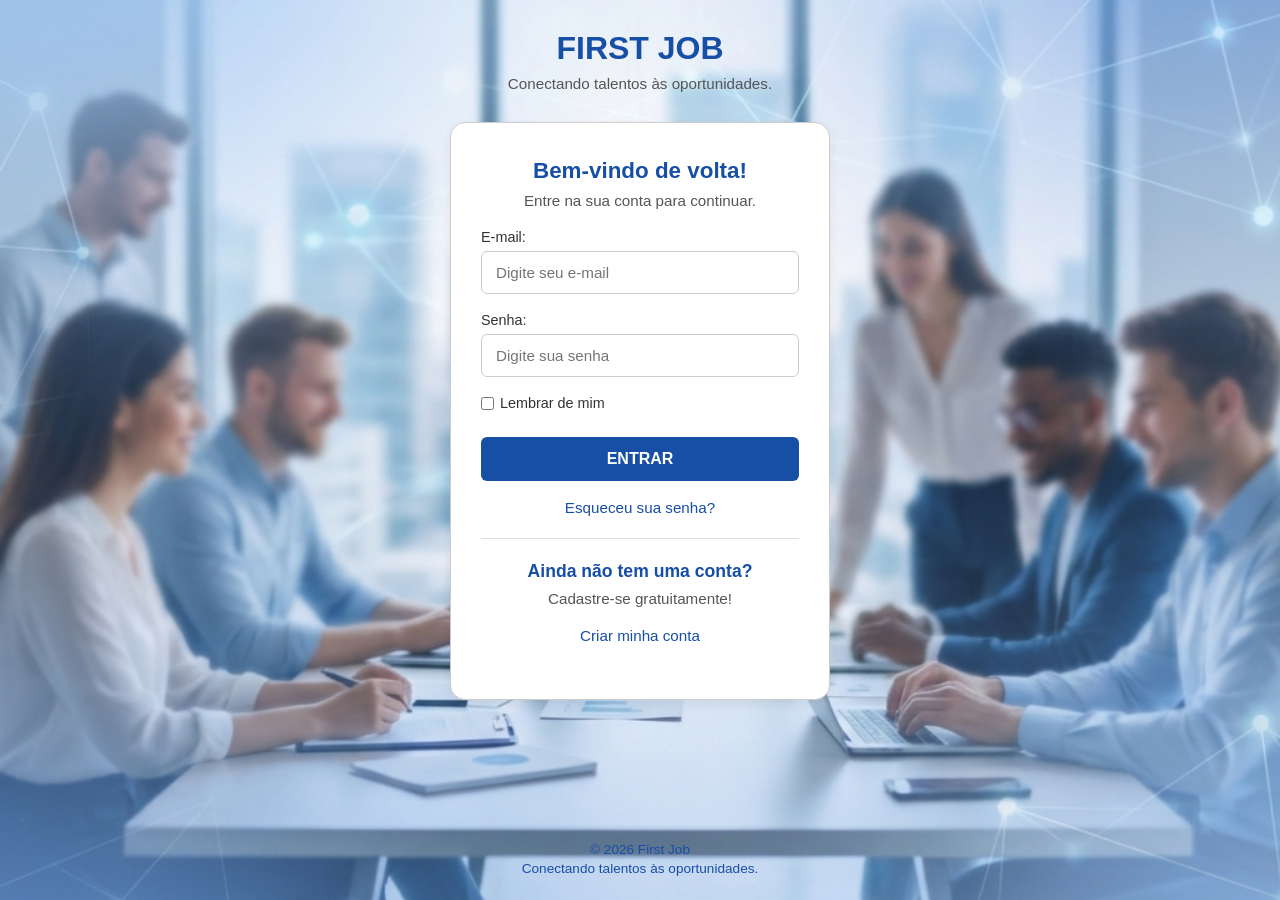
<file: html/index.html>
<!DOCTYPE html>
<html lang="pt-br">

<head>
    <meta charset="UTF-8">
    <meta name="viewport" content="width=device-width, initial-scale=1.0">
    <meta name="author" content="Angelo, Samuel">
    <meta name="description" content="First Job - Encontre seu primeiro emprego">
    <title>First Job - Login</title>
    <link rel="stylesheet" href="../css/style.css">
</head>

<body class="pagina-login">

    <header>
        <h1>FIRST JOB</h1>
        <p>Conectando talentos às oportunidades.</p>
    </header>

    <main>
        <h2>Bem-vindo de volta!</h2>
        <p>Entre na sua conta para continuar.</p>

        <form action="inicio.html" method="get">
            <p>
                <label for="email">E-mail:</label>
                <input type="email" id="email" name="email" placeholder="Digite seu e-mail" required>
            </p>

            <p>
                <label for="senha">Senha:</label>
                <input type="password" id="senha" name="senha" placeholder="Digite sua senha" required>
            </p>

            <p class="lembrar">
                <input type="checkbox" id="lembrar" name="lembrar">
                <label for="lembrar">Lembrar de mim</label>
            </p>

            <p>
                <input type="submit" value="ENTRAR">
            </p>
        </form>

        <p class="link-extra">
            <a href="recuperar-senha.html">Esqueceu sua senha?</a>
        </p>

        <hr>

        <h3>Ainda não tem uma conta?</h3>
        <p>Cadastre-se gratuitamente!</p>
        <p class="link-extra">
            <a href="cadastro.html">Criar minha conta</a>
        </p>
    </main>

    <footer>
        <p>© 2026 First Job</p>
        <p>Conectando talentos às oportunidades.</p>
    </footer>

</body>

</html>
</file>
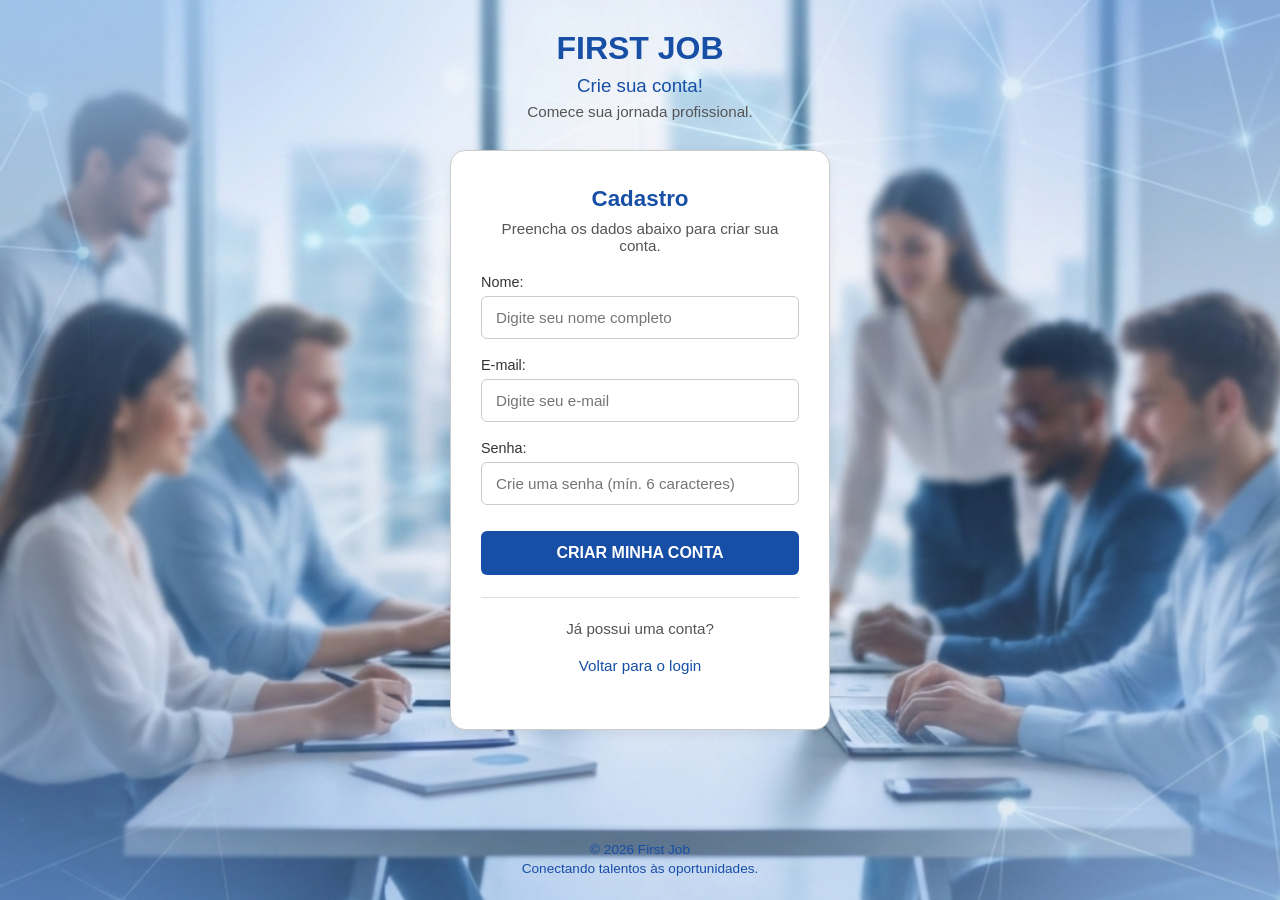
<file: html/cadastro.html>
<!DOCTYPE html>
<html lang="pt-br">

<head>
    <meta charset="UTF-8">
    <meta name="viewport" content="width=device-width, initial-scale=1.0">
    <meta name="author" content="Angelo, Samuel">
    <meta name="description" content="First Job - Crie sua conta e encontre seu primeiro emprego">
    <title>First Job - Cadastro</title>
    <link rel="stylesheet" href="../css/style.css">
</head>

<body class="cadastro pagina-login">

    <header>
        <h1>FIRST JOB</h1>
        <h3>Crie sua conta!</h3>
        <p>Comece sua jornada profissional.</p>
    </header>

    <main>
        <h2>Cadastro</h2>
        <p>Preencha os dados abaixo para criar sua conta.</p>

        <form action="contacriada.html" method="get">
            <p>
                <label for="nome">Nome:</label>
                <input type="text" id="nome" name="nome" placeholder="Digite seu nome completo" required>
            </p>

            <p>
                <label for="email">E-mail:</label>
                <input type="email" id="email" name="email" placeholder="Digite seu e-mail" required>
            </p>

            <p>
                <label for="senha">Senha:</label>
                <input type="password" id="senha" name="senha" placeholder="Crie uma senha (mín. 6 caracteres)" required
                    minlength="6">
            </p>

            <p>
                <input type="submit" value="CRIAR MINHA CONTA">
            </p>
        </form>

        <hr>

        <p>Já possui uma conta?</p>
        <p class="link-extra">
            <a href="index.html">Voltar para o login</a>
        </p>
    </main>

    <footer>
        <p>© 2026 First Job</p>
        <p>Conectando talentos às oportunidades.</p>
    </footer>

</body>

</html>
</file>
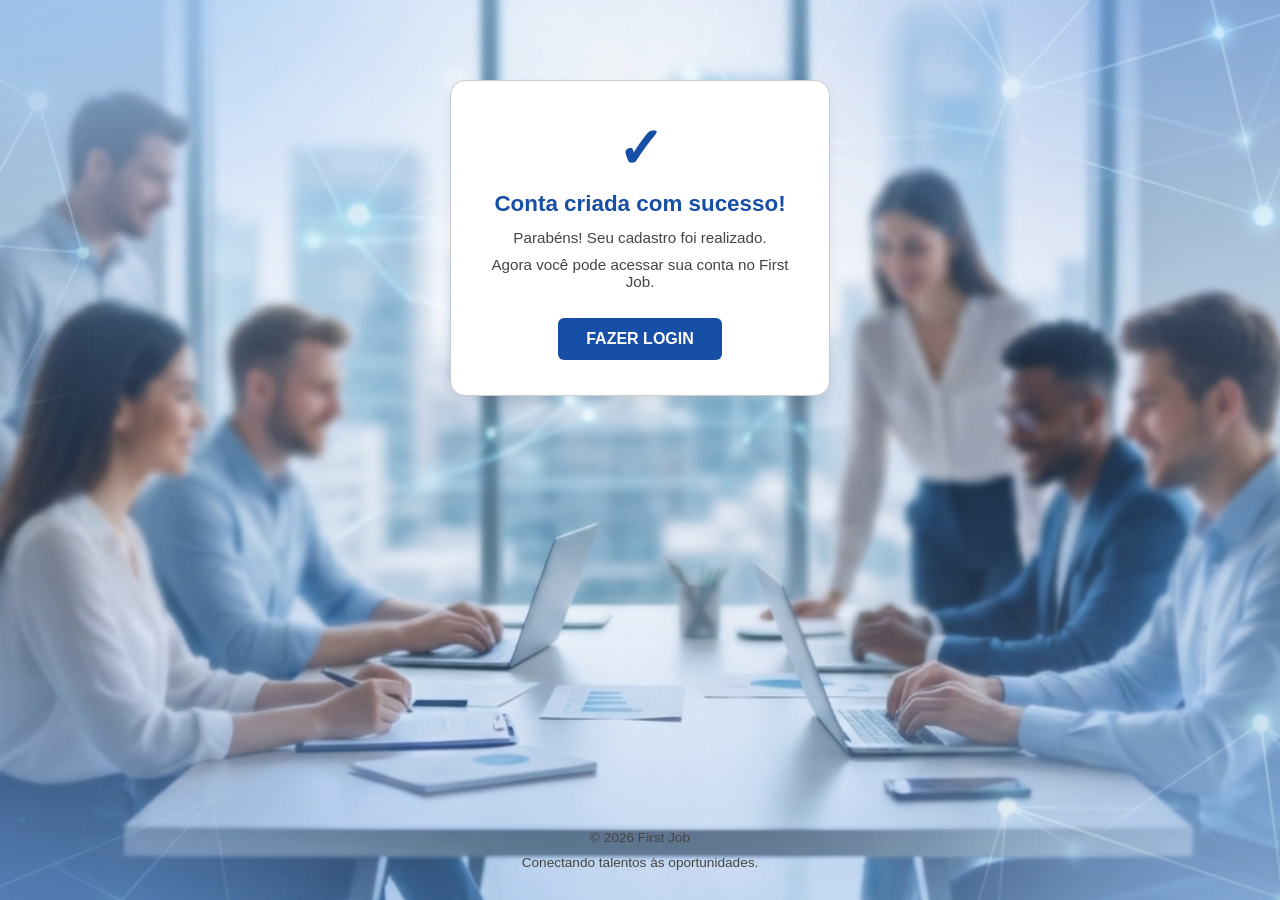
<file: html/contacriada.html>
<!DOCTYPE html>
<html lang="pt-br">

<head>
    <meta charset="UTF-8">
    <meta name="viewport" content="width=device-width, initial-scale=1.0">
    <meta name="author" content="Angelo, Samuel">
    <meta name="description" content="First Job - Conta criada com sucesso">
    <title>First Job - Conta Criada</title>
    <link rel="stylesheet" href="../css/style.css">
</head>

<body class="sucesso pagina-login">

    <main>
        <h1>✓</h1>
        <h2>Conta criada com sucesso!</h2>
        <p>Parabéns! Seu cadastro foi realizado.</p>
        <p>Agora você pode acessar sua conta no First Job.</p>
        <a href="index.html" class="botao-login">FAZER LOGIN</a>
    </main>

    <footer>
        <p>© 2026 First Job</p>
        <p>Conectando talentos às oportunidades.</p>
    </footer>

</body>

</html>
</file>
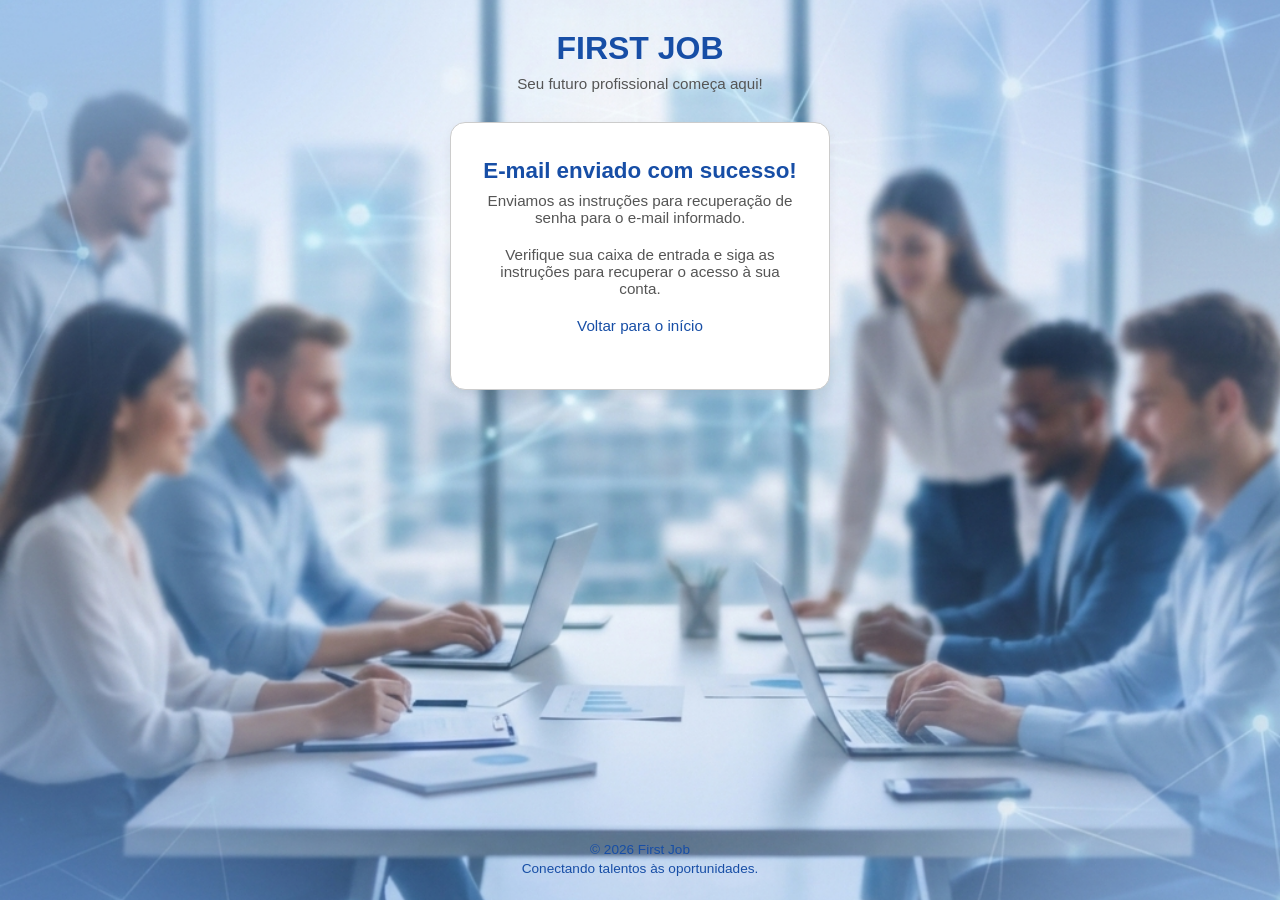
<file: html/email-enviado.html>
<!DOCTYPE html>
<html lang="pt-br">

<head>
    <meta charset="UTF-8">
    <meta name="viewport" content="width=device-width, initial-scale=1.0">
    <meta name="author" content="Angelo, Samuel">
    <meta name="description" content="First Job - E-mail enviado">
    <title>First Job - E-mail Enviado</title>
    <link rel="stylesheet" href="../css/style.css">
</head>

<body class="pagina-login">

    <header>
        <h1>FIRST JOB</h1>
        <p>Seu futuro profissional começa aqui!</p>
    </header>

    <main>

        <h2>E-mail enviado com sucesso!</h2>

        <p>
            Enviamos as instruções para recuperação de senha
            para o e-mail informado.
        </p>

        <p>
            Verifique sua caixa de entrada e siga as instruções
            para recuperar o acesso à sua conta.
        </p>

        <p>
            <a href="index.html">Voltar para o início</a>
        </p>

    </main>

    <footer>
        <p>© 2026 First Job</p>
        <p>Conectando talentos às oportunidades.</p>
    </footer>

</body>

</html>
</file>
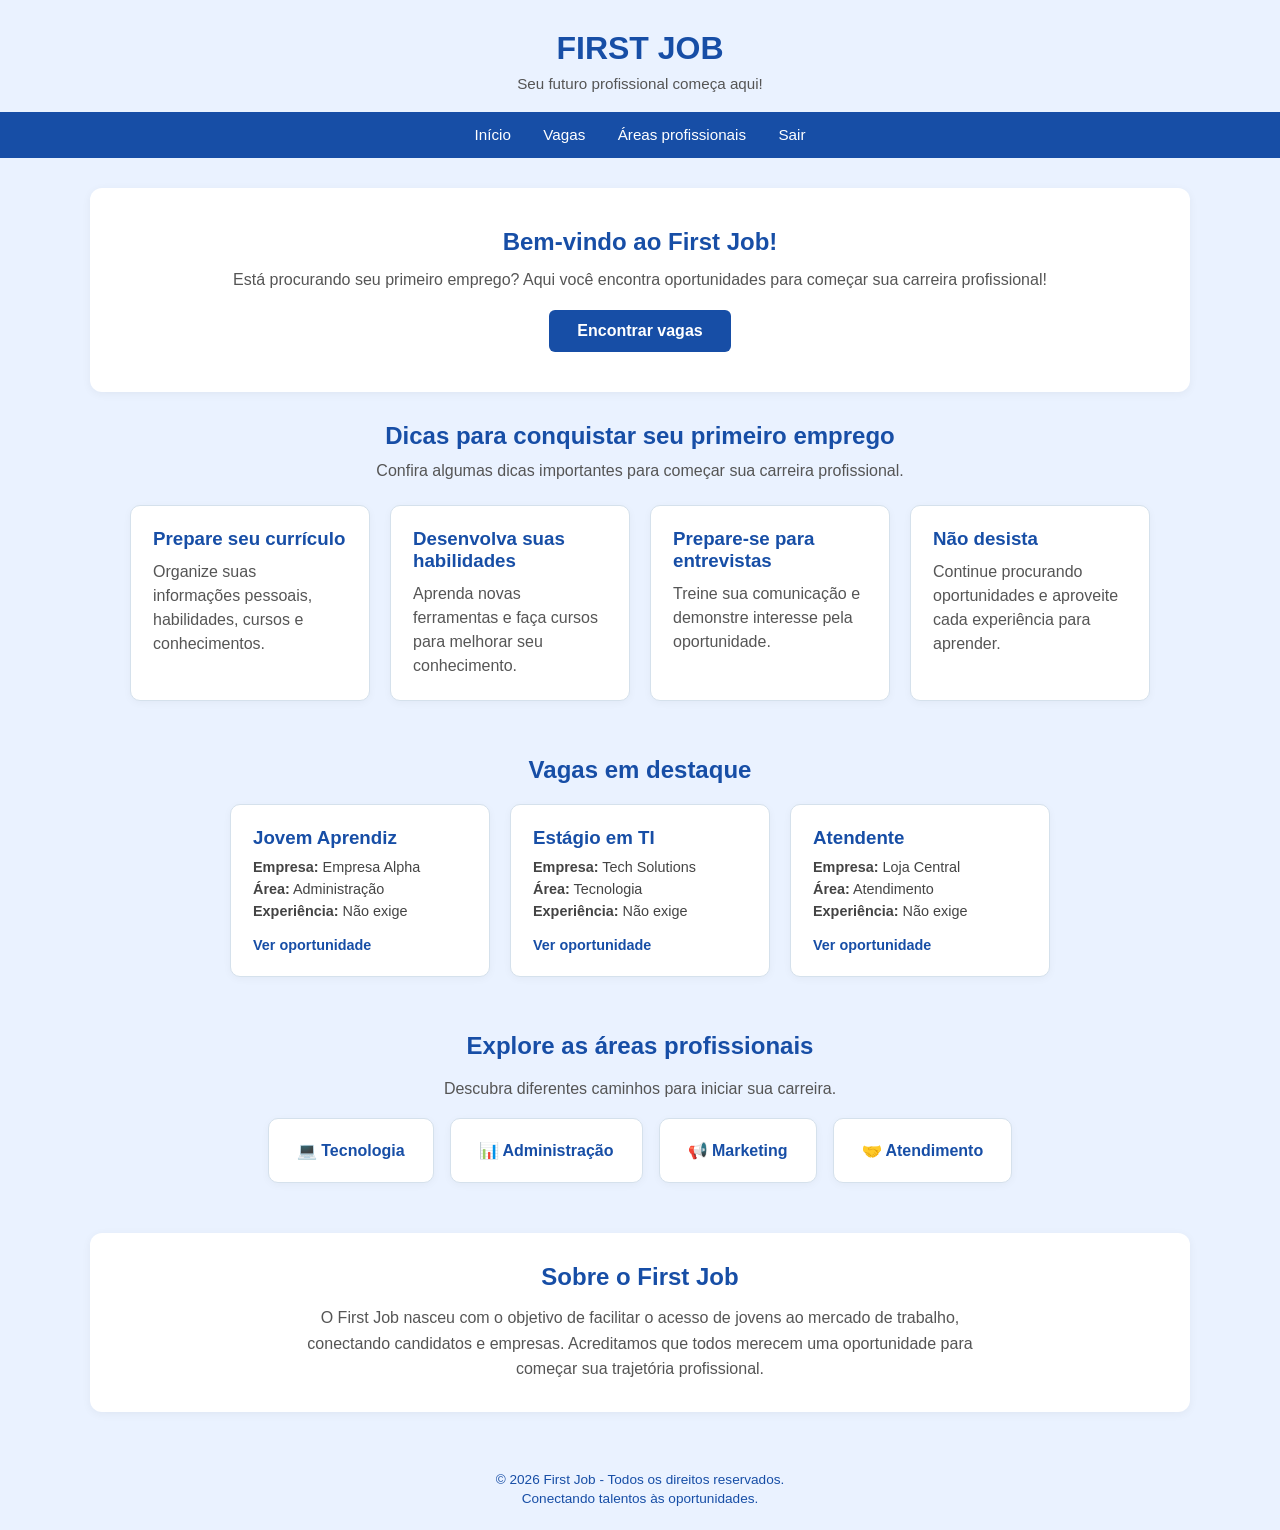
<file: html/inicio.html>
<!DOCTYPE html>
<html lang="pt-br">

<head>
    <meta charset="UTF-8">
    <meta name="viewport" content="width=device-width, initial-scale=1.0">
    <meta name="author" content="Angelo, Samuel">
    <meta name="description" content="First Job - Encontre seu primeiro emprego">
    <title>First Job - Início</title>
    <link rel="stylesheet" href="../css/inicio.css">
</head>

<body>

    <header>
        <h1>FIRST JOB</h1>
        <p>Seu futuro profissional começa aqui!</p>
    </header>

    <nav>
        <a href="inicio.html">Início</a>
        <a href="vagas.html">Vagas</a>
        <a href="areas.html">Áreas profissionais</a>
        <a href="index.html">Sair</a>
    </nav>

    <main>

        <section class="boas-vindas">
            <h2>Bem-vindo ao First Job!</h2>

            <p>
                Está procurando seu primeiro emprego?
                Aqui você encontra oportunidades para começar
                sua carreira profissional!
            </p>

            <a href="vagas.html" class="botao">Encontrar vagas</a>
        </section>

        <section class="dicas">

            <h2>Dicas para conquistar seu primeiro emprego</h2>

            <p>Confira algumas dicas importantes para começar sua carreira profissional.</p>

            <div class="dicas-container">

                <article class="dica">
                    <h3> Prepare seu currículo</h3>
                    <p>Organize suas informações pessoais, habilidades, cursos e conhecimentos.</p>
                </article>

                <article class="dica">
                    <h3> Desenvolva suas habilidades</h3>
                    <p>Aprenda novas ferramentas e faça cursos para melhorar seu conhecimento.</p>
                </article>

                <article class="dica">
                    <h3> Prepare-se para entrevistas</h3>
                    <p>Treine sua comunicação e demonstre interesse pela oportunidade.</p>
                </article>

                <article class="dica">
                    <h3> Não desista</h3>
                    <p>Continue procurando oportunidades e aproveite cada experiência para aprender.</p>
                </article>

            </div>

        </section>

        <section id="vagas">

            <h2>Vagas em destaque</h2>

            <div class="vagas-container">

                <article class="vaga">
                    <h3>Jovem Aprendiz</h3>
                    <p><strong>Empresa:</strong> Empresa Alpha</p>
                    <p><strong>Área:</strong> Administração</p>
                    <p><strong>Experiência:</strong> Não exige</p>
                    <a href="vagas.html">Ver oportunidade</a>
                </article>

                <article class="vaga">
                    <h3>Estágio em TI</h3>
                    <p><strong>Empresa:</strong> Tech Solutions</p>
                    <p><strong>Área:</strong> Tecnologia</p>
                    <p><strong>Experiência:</strong> Não exige</p>
                    <a href="vagas.html">Ver oportunidade</a>
                </article>

                <article class="vaga">
                    <h3>Atendente</h3>
                    <p><strong>Empresa:</strong> Loja Central</p>
                    <p><strong>Área:</strong> Atendimento</p>
                    <p><strong>Experiência:</strong> Não exige</p>
                    <a href="vagas.html">Ver oportunidade</a>
                </article>

            </div>

        </section>

        <section id="areas" class="areas">

            <h2>Explore as áreas profissionais</h2>

            <p>Descubra diferentes caminhos para iniciar sua carreira.</p>

            <div class="areas-container">
                <div class="area">💻 Tecnologia</div>
                <div class="area">📊 Administração</div>
                <div class="area">📢 Marketing</div>
                <div class="area">🤝 Atendimento</div>
            </div>

        </section>

        <section id="sobre" class="sobre">
            <h2>Sobre o First Job</h2>

            <p>
                O First Job nasceu com o objetivo de facilitar
                o acesso de jovens ao mercado de trabalho,
                conectando candidatos e empresas.
                Acreditamos que todos merecem uma oportunidade
                para começar sua trajetória profissional.
            </p>
        </section>

    </main>

    <footer>
        <p>© 2026 First Job - Todos os direitos reservados.</p>
        <p>Conectando talentos às oportunidades.</p>
    </footer>

</body>

</html>
</file>
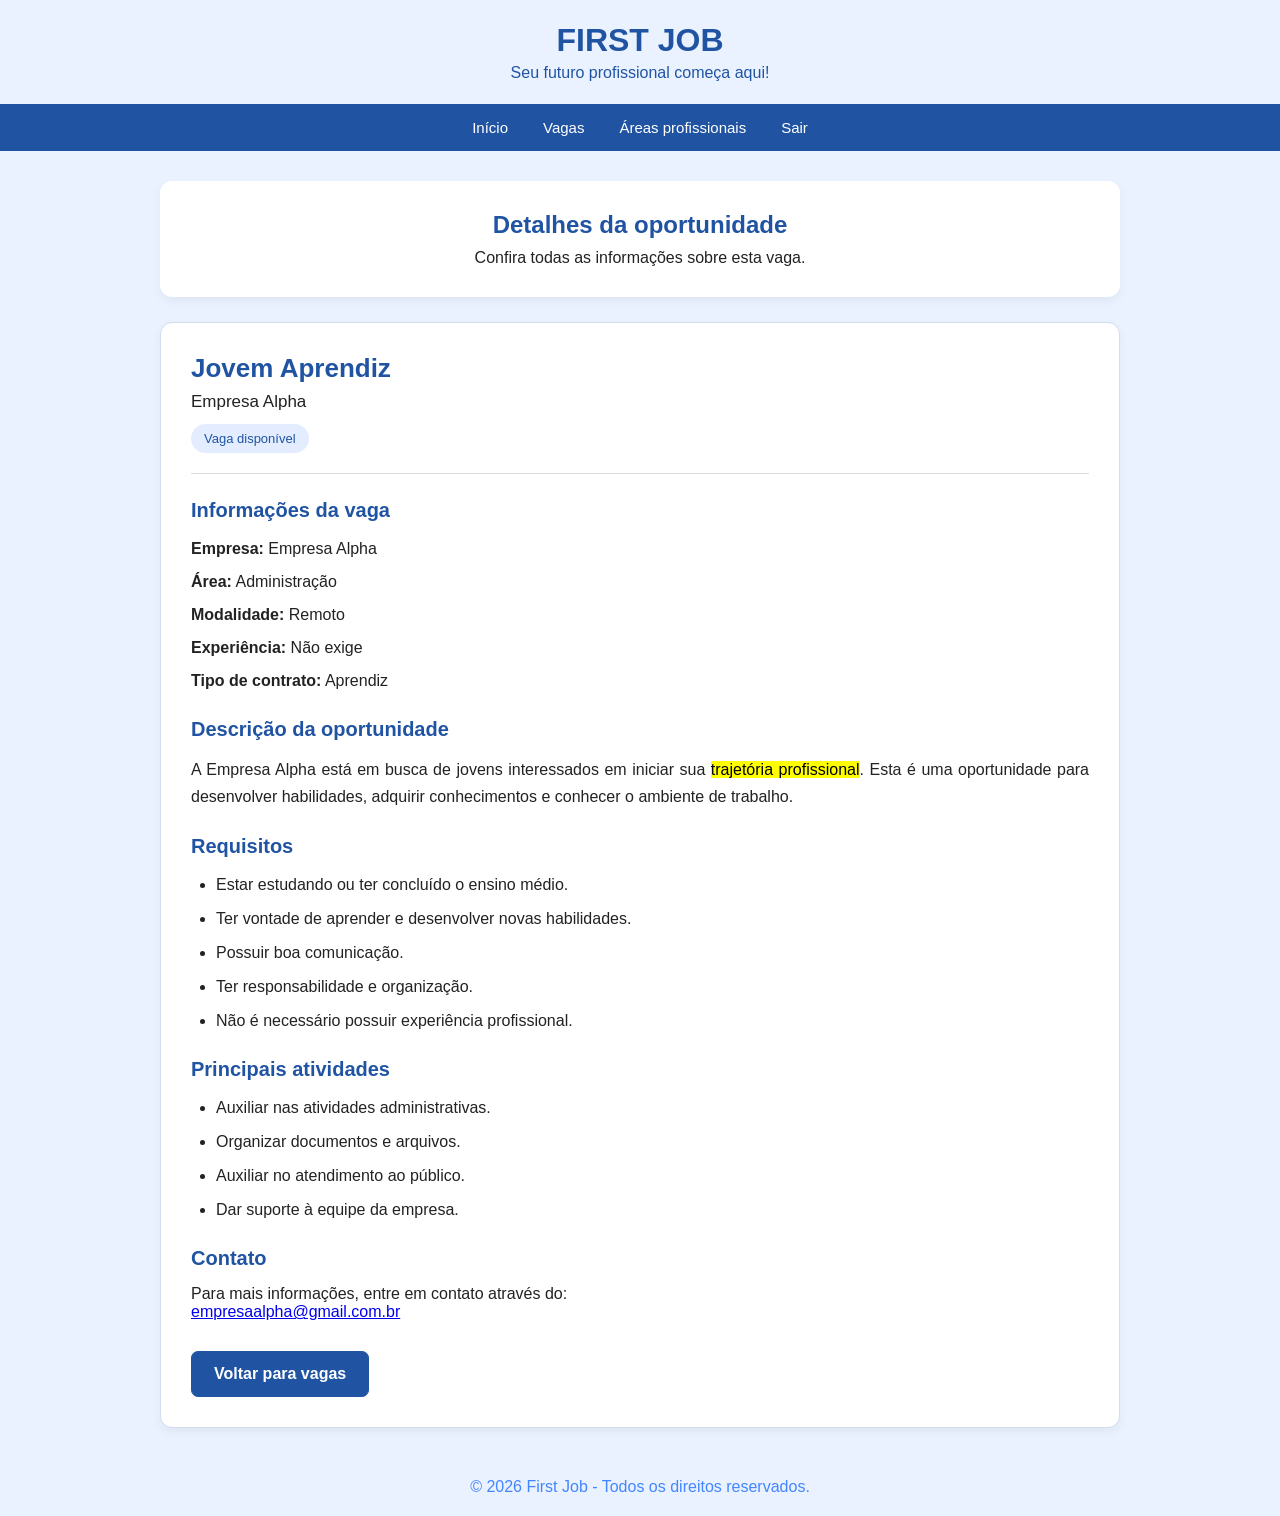
<file: html/oportunidade.html>
<!DOCTYPE html>
<html lang="pt-br">

<head>
    <meta charset="UTF-8">
    <meta name="viewport" content="width=device-width, initial-scale=1.0">
    <meta name="author" content="Angelo, Samuel">
    <meta name="description" content="First Job - Detalhes da oportunidade">
    <title>Detalhes da Oportunidade - First Job</title>
    <link rel="stylesheet" href="../css/oportunidade.css">
</head>

<body>

    <header>
        <h1>FIRST JOB</h1>
        <p>Seu futuro profissional começa aqui!</p>
    </header>

    <nav>
        <a href="inicio.html">Início</a>
        <a href="vagas.html">Vagas</a>
        <a href="areas.html">Áreas profissionais</a>
        <a href="index.html">Sair</a>
    </nav>

    <main>

        <section class="titulo-pagina">
            <h2>Detalhes da oportunidade</h2>
            <p>Confira todas as informações sobre esta vaga.</p>
        </section>

        <section class="detalhes-vaga">

            <div class="cabecalho-vaga">
                <h2>Jovem Aprendiz</h2>
                <p>Empresa Alpha</p>
                <span class="status">Vaga disponível</span>
            </div>

            <div class="informacoes">
                <h3>Informações da vaga</h3>

                <p><strong>Empresa:</strong> Empresa Alpha</p>
                <p><strong>Área:</strong> Administração</p>
                <p><strong>Modalidade:</strong> Remoto</p>
                <p><strong>Experiência:</strong> Não exige</p>
                <p><strong>Tipo de contrato:</strong> Aprendiz</p>
            </div>

            <div class="descricao">
                <h3>Descrição da oportunidade</h3>

                <p>
                    A Empresa Alpha está em busca de jovens interessados
                    em iniciar sua <mark>trajetória profissional</mark>. Esta é uma
                    oportunidade para desenvolver habilidades, adquirir
                    conhecimentos e conhecer o ambiente de trabalho.
                </p>
            </div>

            <div class="requisitos">
                <h3>Requisitos</h3>

                <ul>
                    <li>Estar estudando ou ter concluído o ensino médio.</li>
                    <li>Ter vontade de aprender e desenvolver novas habilidades.</li>
                    <li>Possuir boa comunicação.</li>
                    <li>Ter responsabilidade e organização.</li>
                    <li>Não é necessário possuir experiência profissional.</li>
                </ul>
            </div>

            <div class="responsabilidades">
                <h3>Principais atividades</h3>

                <ul>
                    <li>Auxiliar nas atividades administrativas.</li>
                    <li>Organizar documentos e arquivos.</li>
                    <li>Auxiliar no atendimento ao público.</li>
                    <li>Dar suporte à equipe da empresa.</li>
                </ul>
            </div>

            <div class="contato">
                <h3>Contato</h3>

                <p>
                    Para mais informações, entre em contato através do: <br>
                    <a href="mailto:empresaalpha@gmail.com.br">empresaalpha@gmail.com.br</a>
                </p>
            </div>

            <div class="botoes">
                <a href="vagas.html" class="voltar">
                    Voltar para vagas
                </a>
            </div>

        </section>

    </main>

    <footer>
        <p>© 2026 First Job - Todos os direitos reservados.</p>
    </footer>

</body>

</html>
</file>
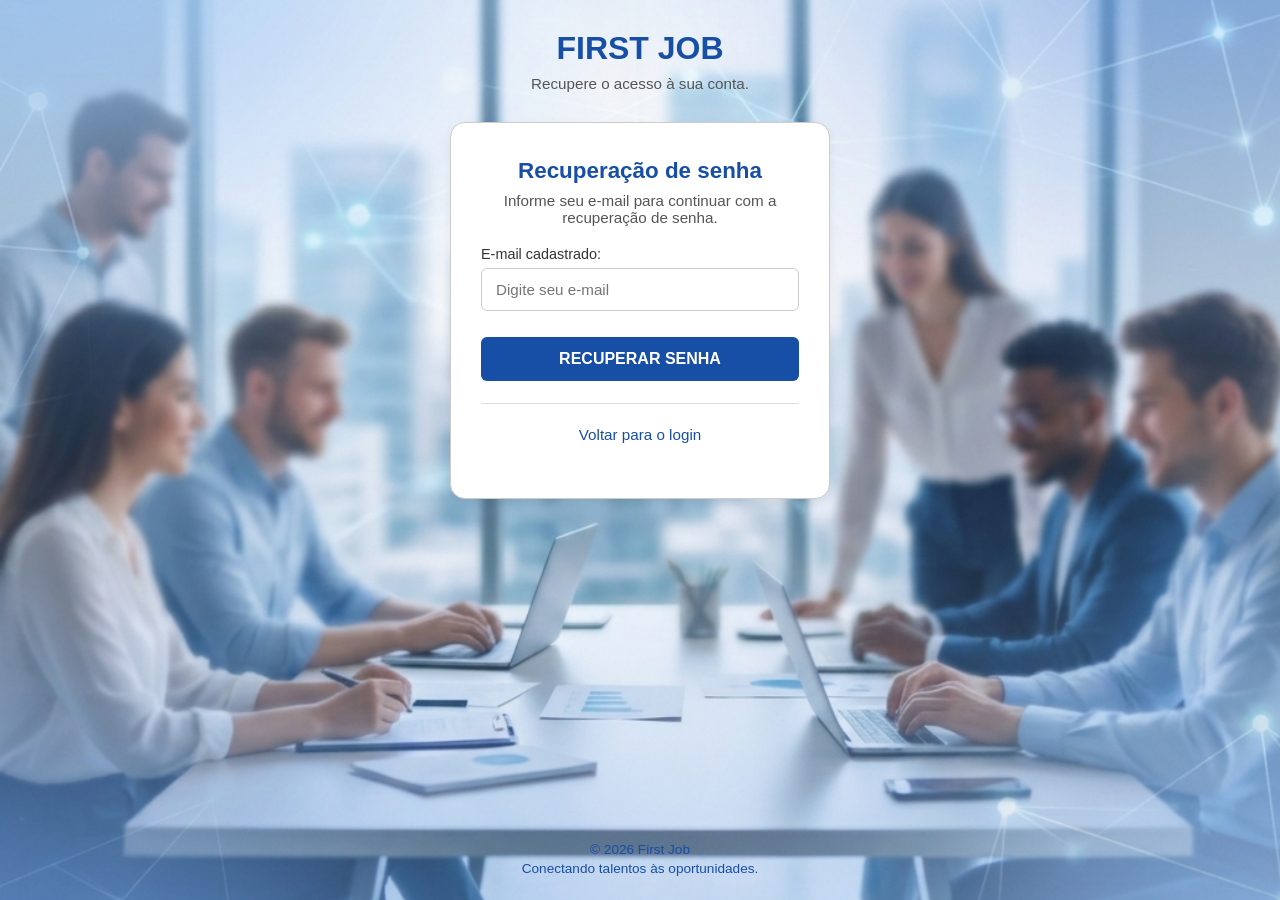
<file: html/recuperar-senha.html>
<!DOCTYPE html>
<html lang="pt-br">

<head>
    <meta charset="UTF-8">
    <meta name="viewport" content="width=device-width, initial-scale=1.0">
    <meta name="author" content="Angelo, Samuel">
    <meta name="description" content="First Job - Recuperação de senha">
    <title>First Job - Recuperar Senha</title>
    <link rel="stylesheet" href="../css/style.css">
</head>

<body class="pagina-login">

    <header>
        <h1>FIRST JOB</h1>
        <p>Recupere o acesso à sua conta.</p>
    </header>

    <main>

        <h2>Recuperação de senha</h2>

        <p>
            Informe seu e-mail para continuar com a recuperação de senha.
        </p>

        <form action="email-enviado.html" method="get">

            <p>
                <label for="email">E-mail cadastrado:</label>
                <input type="email" id="email" name="email" placeholder="Digite seu e-mail" required>
            </p>

            <p>
                <input type="submit" value="RECUPERAR SENHA">
            </p>

        </form>

        <hr>

        <p>
            <a href="index.html">Voltar para o login</a>
        </p>

    </main>

    <footer>
        <p>© 2026 First Job</p>
        <p>Conectando talentos às oportunidades.</p>
    </footer>

</body>

</html>
</file>
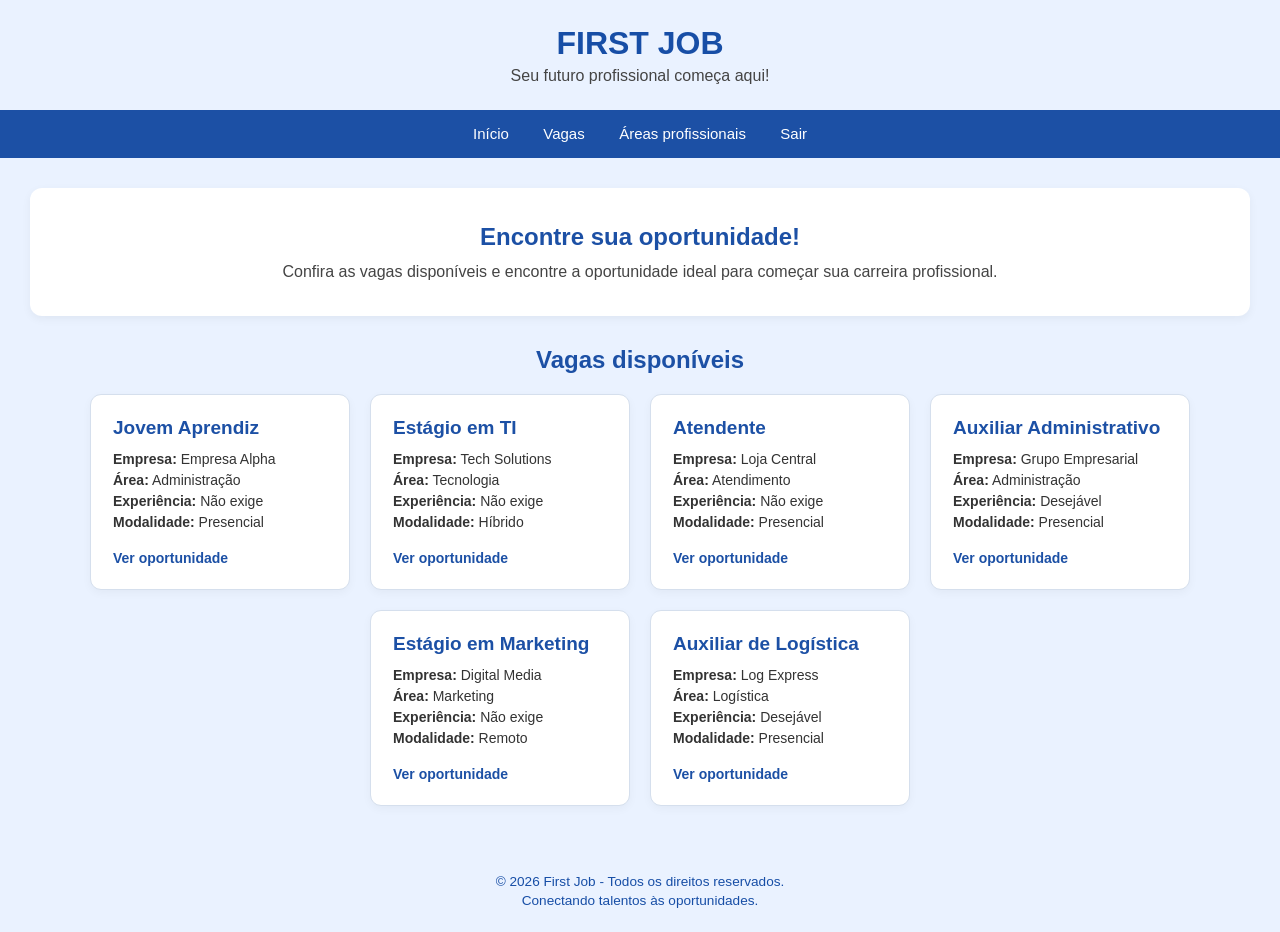
<file: html/vagas.html>
<!DOCTYPE html>
<html lang="pt-br">

<head>
    <meta charset="UTF-8">
    <meta name="viewport" content="width=device-width, initial-scale=1.0">
    <meta name="author" content="Angelo, Samuel">
    <meta name="description" content="First Job - Vagas">
    <title>Vagas - First Job</title>
    <link rel="stylesheet" href="../css/vagas.css">
</head>

<body>

    <header>
        <h1>FIRST JOB</h1>
        <p>Seu futuro profissional começa aqui!</p>
    </header>

    <nav>
        <a href="inicio.html">Início</a>
        <a href="vagas.html">Vagas</a>
        <a href="areas.html">Áreas profissionais</a>
        <a href="index.html">Sair</a>
    </nav>

    <main>

        <section class="titulo-pagina">
            <h2>Encontre sua oportunidade!</h2>
            <p>
                Confira as vagas disponíveis e encontre a oportunidade
                ideal para começar sua carreira profissional.
            </p>
        </section>

        <section class="vagas">
            <h2>Vagas disponíveis</h2>

            <div class="container-vagas">

                <div class="card-vaga">
                    <h3>Jovem Aprendiz</h3>

                    <p><strong>Empresa:</strong> Empresa Alpha</p>
                    <p><strong>Área:</strong> Administração</p>
                    <p><strong>Experiência:</strong> Não exige</p>
                    <p><strong>Modalidade:</strong> Presencial</p>

                    <a href="oportunidade.html">Ver oportunidade</a>
                </div>

                <div class="card-vaga">
                    <h3>Estágio em TI</h3>

                    <p><strong>Empresa:</strong> Tech Solutions</p>
                    <p><strong>Área:</strong> Tecnologia</p>
                    <p><strong>Experiência:</strong> Não exige</p>
                    <p><strong>Modalidade:</strong> Híbrido</p>

                    <a href="oportunidade.html">Ver oportunidade</a>
                </div>

                <div class="card-vaga">
                    <h3>Atendente</h3>

                    <p><strong>Empresa:</strong> Loja Central</p>
                    <p><strong>Área:</strong> Atendimento</p>
                    <p><strong>Experiência:</strong> Não exige</p>
                    <p><strong>Modalidade:</strong> Presencial</p>

                    <a href="oportunidade.html">Ver oportunidade</a>
                </div>

                <div class="card-vaga">
                    <h3>Auxiliar Administrativo</h3>

                    <p><strong>Empresa:</strong> Grupo Empresarial</p>
                    <p><strong>Área:</strong> Administração</p>
                    <p><strong>Experiência:</strong> Desejável</p>
                    <p><strong>Modalidade:</strong> Presencial</p>

                    <a href="oportunidade.html">Ver oportunidade</a>
                </div>

                <div class="card-vaga">
                    <h3>Estágio em Marketing</h3>

                    <p><strong>Empresa:</strong> Digital Media</p>
                    <p><strong>Área:</strong> Marketing</p>
                    <p><strong>Experiência:</strong> Não exige</p>
                    <p><strong>Modalidade:</strong> Remoto</p>

                    <a href="oportunidade.html">Ver oportunidade</a>
                </div>

                <div class="card-vaga">
                    <h3>Auxiliar de Logística</h3>

                    <p><strong>Empresa:</strong> Log Express</p>
                    <p><strong>Área:</strong> Logística</p>
                    <p><strong>Experiência:</strong> Desejável</p>
                    <p><strong>Modalidade:</strong> Presencial</p>

                    <a href="oportunidade.html">Ver oportunidade</a>
                </div>

            </div>
        </section>

    </main>

    <br>

    <footer>
        <p>© 2026 First Job - Todos os direitos reservados.</p>
        <p>Conectando talentos às oportunidades.</p>
    </footer>

</body>

</html>
</file>
<file: css/style.css>
/* Configurações gerais da página */
* {
    margin: 0;
    padding: 0;
    box-sizing: border-box;
}

/* Corpo da página */
body {
    font-family: Arial, Helvetica, sans-serif;
    background-color: #eaf2ff;
    color: #333;
    min-height: 100vh;
    display: flex;
    flex-direction: column;
    text-align: center;
}

/* Página de login com imagem de fundo */
body.pagina-login {
    background-image: url('../img/fundo.jpg');
    background-size: cover;
    background-position: center;
    background-repeat: no-repeat;
    background-attachment: fixed;
}

/* Cabeçalho */
header {
    padding: 30px 20px 10px;
}

header h1 {
    color: #174ea6;
    font-size: 2rem;
    margin-bottom: 8px;
}

header h3 {
    color: #174ea6;
    font-weight: normal;
    margin-bottom: 6px;
}

header p {
    color: #555;
    font-size: 0.95rem;
}

/* Parte principal da página */
main {
    background-color: #fff;
    width: 100%;
    max-width: 380px;
    margin: 20px auto 30px;
    padding: 35px 30px;
    border: 1px solid #ccc;
    border-radius: 15px;
    box-shadow: 0 4px 12px rgba(0, 0, 0, 0.06);
}

main h2 {
    color: #174ea6;
    margin-bottom: 8px;
    font-size: 1.4rem;
}

main h3 {
    color: #174ea6;
    margin-bottom: 8px;
    font-size: 1.1rem;
}

main>p {
    color: #555;
    margin-bottom: 20px;
    font-size: 0.95rem;
}

/* Formulário */
form p {
    margin-bottom: 18px;
    text-align: left;
}

label {
    display: block;
    text-align: left;
    margin-bottom: 6px;
    font-size: 0.9rem;
    color: #333;
}

/* Campos de preenchimento */
input[type="text"],
input[type="email"],
input[type="password"] {
    width: 100%;
    padding: 12px 14px;
    border: 1px solid #ccc;
    border-radius: 6px;
    font-size: 0.95rem;
}

/* Efeito nos campos */
input[type="text"]:focus,
input[type="email"]:focus,
input[type="password"]:focus {
    outline: none;
    border-color: #174ea6;
}

/* Opção lembrar de mim */
.lembrar {
    display: flex;
    align-items: center;
    gap: 6px;
}

.lembrar label {
    display: inline;
    margin-bottom: 0;
    cursor: pointer;
}

input[type="checkbox"] {
    margin: 0;
    vertical-align: middle;
}

/* Botão de enviar */
input[type="submit"] {
    width: 100%;
    padding: 13px;
    background-color: #174ea6;
    color: #fff;
    border: none;
    border-radius: 6px;
    font-size: 1rem;
    font-weight: bold;
    cursor: pointer;
    margin-top: 8px;
    transition: background-color 0.2s;
}

input[type="submit"]:hover {
    background-color: #0c3978;
}

/* Links */
a {
    color: #174ea6;
    text-decoration: none;
}

a:hover {
    text-decoration: underline;
}

.link-extra {
    margin-top: 12px;
}

/* Linha que separa os conteúdos */
hr {
    border: none;
    border-top: 1px solid #ddd;
    margin: 22px 0;
}

/* Estilos da página de sucesso */
body.sucesso main {
    margin-top: 80px;
}

body.sucesso h1 {
    color: #174ea6;
    font-size: 3.5rem;
    margin-bottom: 10px;
}

body.sucesso h2 {
    color: #174ea6;
    margin-bottom: 12px;
}

body.sucesso p {
    color: #444;
    margin-bottom: 10px;
}

/* Botão para voltar ao login */
.botao-login {
    display: inline-block;
    background-color: #174ea6;
    color: #fff !important;
    padding: 12px 28px;
    border-radius: 6px;
    text-decoration: none !important;
    margin-top: 18px;
    font-weight: bold;
    transition: background-color 0.2s;
}

.botao-login:hover {
    background-color: #0c3978;
}

/* Rodapé */
footer {
    margin-top: auto;
    padding: 20px;
    color: #174ea6;
    font-size: 0.85rem;
}

footer p {
    margin-bottom: 4px;
}

/* Caixa de aviso */
.aviso {
    background-color: #f0f7ff;
    border: 1px solid #c5d8f5;
    border-radius: 8px;
    padding: 14px;
    margin-bottom: 20px;
    font-size: 0.9rem;
    color: #333;
}

/* Área de dicas */
.dicas {
    text-align: center;
    padding: 30px 15px;
}

.dicas h2 {
    color: #174ea6;
    margin-bottom: 12px;
}

.dicas>p {
    color: #555;
    margin-bottom: 25px;
}

/* Organiza os cartões de dicas */
.dicas-container {
    display: flex;
    justify-content: center;
    gap: 20px;
    flex-wrap: wrap;
}

/* Cartões individuais */
.dica {
    background-color: white;
    width: 240px;
    padding: 22px;
    border: 1px solid #d5e1ec;
    border-radius: 10px;
    text-align: left;
    box-shadow: 0 2px 8px rgba(0, 0, 0, 0.04);
}

.dica h3 {
    color: #174ea6;
    margin-bottom: 10px;
}

.dica p {
    color: #555;
    line-height: 1.5;
}
</file>
<file: css/inicio.css>
/* Configurações gerais */
* {
    margin: 0;
    padding: 0;
    box-sizing: border-box;
}

/* Corpo da página */
body {
    font-family: Arial, Helvetica, sans-serif;
    background-color: #eaf2ff;
    color: #333;
    min-height: 100vh;
    display: flex;
    flex-direction: column;
}

/* Cabeçalho */
header {
    text-align: center;
    padding: 30px 20px 20px;
    color: #174ea6;
}

header h1 {
    font-size: 2rem;
    margin-bottom: 8px;
}

header p {
    color: #555;
    font-size: 0.95rem;
}

/* Menu de navegação */
nav {
    background-color: #174ea6;
    padding: 14px;
    text-align: center;
}

nav a {
    color: white;
    text-decoration: none;
    margin: 0 14px;
    font-size: 0.95rem;
    transition: opacity 0.2s;
}

nav a:hover {
    text-decoration: underline;
    opacity: 0.9;
}

/* Conteúdo principal */
main {
    width: 90%;
    max-width: 1100px;
    margin: 0 auto;
    flex: 1;
}

/* Boas-vindas */
.boas-vindas {
    background-color: white;
    text-align: center;
    padding: 40px 30px;
    margin-top: 30px;
    border-radius: 12px;
    box-shadow: 0 2px 10px rgba(0, 0, 0, 0.05);
}

.boas-vindas h2 {
    color: #174ea6;
    margin-bottom: 12px;
}

.boas-vindas p {
    color: #555;
    margin-bottom: 18px;
    line-height: 1.5;
}

/* Botão principal */
.botao {
    display: inline-block;
    background-color: #174ea6;
    color: white;
    padding: 12px 28px;
    text-decoration: none;
    border-radius: 6px;
    font-weight: bold;
    transition: background-color 0.2s;
}

.botao:hover {
    background-color: #0c3978;
}

/* Área de dicas */
.dicas {
    text-align: center;
    padding: 30px 15px;
}

.dicas h2 {
    color: #174ea6;
    margin-bottom: 12px;
}

.dicas>p {
    color: #555;
    margin-bottom: 25px;
}

/* Cartões de dicas */
.dicas-container {
    display: flex;
    justify-content: center;
    gap: 20px;
    flex-wrap: wrap;
}

.dica {
    background-color: white;
    width: 240px;
    padding: 22px;
    border: 1px solid #d5e1ec;
    border-radius: 10px;
    text-align: left;
    box-shadow: 0 2px 8px rgba(0, 0, 0, 0.04);
}

.dica h3 {
    color: #174ea6;
    margin-bottom: 10px;
}

.dica p {
    color: #555;
    line-height: 1.5;
}

/* Área das vagas */
#vagas {
    text-align: center;
    padding: 25px 15px;
}

#vagas h2,
.areas h2 {
    color: #174ea6;
    margin-bottom: 20px;
}

.vagas-container {
    display: flex;
    justify-content: center;
    gap: 20px;
    flex-wrap: wrap;
}

/* Cartões das vagas */
.vaga {
    background-color: white;
    width: 260px;
    padding: 22px;
    border: 1px solid #d5e1ec;
    border-radius: 10px;
    text-align: left;
    box-shadow: 0 2px 8px rgba(0, 0, 0, 0.04);
    transition: transform 0.2s, box-shadow 0.2s;
}

.vaga:hover {
    transform: translateY(-3px);
    box-shadow: 0 4px 14px rgba(0, 0, 0, 0.08);
}

.vaga h3 {
    color: #174ea6;
    margin-bottom: 10px;
}

.vaga p {
    margin-bottom: 6px;
    font-size: 0.9rem;
    color: #444;
}

.vaga a {
    display: inline-block;
    margin-top: 12px;
    color: #174ea6;
    text-decoration: none;
    font-weight: bold;
    font-size: 0.9rem;
}

.vaga a:hover {
    text-decoration: underline;
}

/* Área das categorias */
.areas {
    text-align: center;
    padding: 30px 15px;
}

.areas>p {
    color: #555;
    margin-bottom: 20px;
}

/* Cartões das áreas */
.areas-container {
    display: flex;
    justify-content: center;
    gap: 16px;
    flex-wrap: wrap;
}

.area {
    background-color: white;
    padding: 22px 28px;
    border-radius: 10px;
    border: 1px solid #d5e1ec;
    font-weight: bold;
    color: #174ea6;
    box-shadow: 0 2px 8px rgba(0, 0, 0, 0.04);
    transition: transform 0.2s;
}

.area:hover {
    transform: translateY(-2px);
}

/* Sobre o site */
.sobre {
    background-color: white;
    padding: 30px;
    margin: 20px 0 40px;
    border-radius: 12px;
    text-align: center;
    box-shadow: 0 2px 10px rgba(0, 0, 0, 0.05);
}

.sobre h2 {
    color: #174ea6;
    margin-bottom: 14px;
}

.sobre p {
    color: #555;
    line-height: 1.6;
    max-width: 700px;
    margin: 0 auto;
}

/* Rodapé */
footer {
    text-align: center;
    padding: 20px;
    color: #174ea6;
    font-size: 0.85rem;
    margin-top: auto;
}

footer p {
    margin-bottom: 4px;
}
</file>
<file: css/oportunidade.css>
/* Configurações gerais */
* {
    margin: 0;
    padding: 0;
    box-sizing: border-box;
}

body {
    font-family: Arial, sans-serif;
    background-color: #eaf1ff;
    color: #222;
}

/* Cabeçalho */
header {
    text-align: center;
    padding: 22px;
    color: #2054a3;
}

header h1 {
    font-size: 32px;
    margin-bottom: 5px;
}

header p {
    font-size: 16px;
}

/* Menu de navegação */
nav {
    background-color: #2054a3;
    padding: 15px;
    display: flex;
    justify-content: center;
    gap: 35px;
}

nav a {
    color: white;
    text-decoration: none;
    font-size: 15px;
}

nav a:hover {
    text-decoration: underline;
}

/* Conteúdo principal */
main {
    max-width: 1000px;
    margin: 30px auto;
    padding: 0 20px;
}

/* Título da página */
.titulo-pagina {
    background-color: white;
    text-align: center;
    padding: 30px;
    border-radius: 12px;
    margin-bottom: 25px;
    box-shadow: 0 4px 10px rgba(0, 0, 0, 0.05);
}

.titulo-pagina h2 {
    color: #2054a3;
    margin-bottom: 10px;
}

/* Cartão de detalhes */
.detalhes-vaga {
    background-color: white;
    padding: 30px;
    border-radius: 12px;
    border: 1px solid #d2ddef;
    box-shadow: 0 4px 10px rgba(0, 0, 0, 0.05);
}

/* Cabeçalho da vaga */
.cabecalho-vaga {
    border-bottom: 1px solid #ddd;
    padding-bottom: 20px;
    margin-bottom: 25px;
}

.cabecalho-vaga h2 {
    color: #2054a3;
    font-size: 26px;
    margin-bottom: 8px;
}

.cabecalho-vaga p {
    font-size: 17px;
    margin-bottom: 12px;
}

.status {
    display: inline-block;
    background-color: #e4edff;
    color: #2054a3;
    padding: 7px 13px;
    border-radius: 20px;
    font-size: 13px;
}

/* Seções de informações */
.informacoes,
.descricao,
.requisitos,
.responsabilidades {
    margin-bottom: 25px;
}

.detalhes-vaga h3 {
    color: #2054a3;
    font-size: 20px;
    margin-bottom: 15px;
}

.informacoes p {
    margin-bottom: 9px;
    line-height: 1.5;
}

.descricao p {
    line-height: 1.7;
    text-align: justify;
}

.detalhes-vaga ul {
    padding-left: 25px;
}

.detalhes-vaga li {
    margin-bottom: 10px;
    line-height: 1.5;
}

/* Botões */
.botoes {
    display: flex;
    justify-content: space-between;
    gap: 15px;
    margin-top: 30px;
}

.botoes a {
    text-decoration: none;
    padding: 13px 22px;
    border-radius: 7px;
    font-weight: bold;
    text-align: center;
    transition: 0.3s;
}

/* Botão de voltar as vagas */
.voltar {
    background-color: #2054a3;
    color: white;
    border: 1px solid #2054a3;
}

.voltar:hover {
    background-color: #153d7c;
}

/* Rodapé */
footer {
    text-align: center;
    padding: 20px;
    margin-top: 25px;
    color: #4386ff;
}
</file>
<file: css/vagas.css>
/* Configurações gerais */
* {
    margin: 0;
    padding: 0;
    box-sizing: border-box;
}

body {
    font-family: Arial, Helvetica, sans-serif;
    background-color: #eaf2ff;
    color: #333;
}

/* Cabeçalho */
header {
    text-align: center;
    padding: 25px;
    background-color: #eaf2ff;
}

header h1 {
    color: #174ea6;
    font-size: 32px;
}

header p {
    margin-top: 5px;
    color: #444;
}

/* Menu de navegação */
nav {
    background-color: #1c50a5;
    padding: 15px;
    text-align: center;
}

nav a {
    color: white;
    text-decoration: none;
    margin: 0 15px;
    font-size: 15px;
}

nav a:hover {
    text-decoration: underline;
}

/* Conteúdo principal */
main {
    padding: 30px;
}

/* Título da página */
.titulo-pagina {
    background-color: white;
    text-align: center;
    padding: 35px;
    border-radius: 12px;
    margin-bottom: 30px;
    box-shadow: 0 3px 10px rgba(0, 0, 0, 0.05);
}

.titulo-pagina h2 {
    color: #1c50a5;
    margin-bottom: 12px;
}

.titulo-pagina p {
    color: #444;
}

/* Pesquisa */
.pesquisa {
    text-align: center;
    margin-bottom: 50px;
}

.pesquisa h2 {
    color: #1c50a5;
    margin-bottom: 22px;
}

.pesquisa form {
    display: flex;
    justify-content: center;
    gap: 10px;
    flex-wrap: wrap;
}

.pesquisa input,
.pesquisa select {
    padding: 12px;
    width: 220px;
    border: 1px solid #ccc;
    border-radius: 6px;
    font-size: 14px;
    background-color: white;
}

button {
    background-color: #1c50a5;
    color: white;
    border: none;
    padding: 12px 25px;
    border-radius: 6px;
    font-size: 14px;
    font-weight: bold;
    cursor: pointer;
}

button:hover {
    background-color: #153d80;
}

/* Lista de vagas */
.vagas {
    text-align: center;
}

.vagas h2 {
    color: #1c50a5;
    margin-bottom: 20px;
}

.container-vagas {
    display: flex;
    justify-content: center;
    flex-wrap: wrap;
    gap: 20px;
}

/* Cartões */
.card-vaga {
    background-color: white;
    width: 260px;
    padding: 22px;
    text-align: left;
    border: 1px solid #d5dfed;
    border-radius: 11px;
    box-shadow: 0 3px 10px rgba(0, 0, 0, 0.04);
    transition: 0.3s;
}

.card-vaga:hover {
    transform: translateY(-5px);
    box-shadow: 0 5px 15px rgba(0, 0, 0, 0.10);
}

.card-vaga h3 {
    color: #1c50a5;
    margin-bottom: 12px;
    font-size: 19px;
}

.card-vaga p {
    font-size: 14px;
    margin-bottom: 5px;
}

.card-vaga a {
    display: inline-block;
    margin-top: 15px;
    color: #1c50a5;
    font-weight: bold;
    font-size: 14px;
    text-decoration: none;
}

.card-vaga a:hover {
    text-decoration: underline;
}

/* Rodapé */
footer {
    text-align: center;
    padding: 20px;
    color: #174ea6;
    font-size: 0.85rem;
    margin-top: auto;
}

footer p {
    margin-bottom: 4px;
}
</file>
